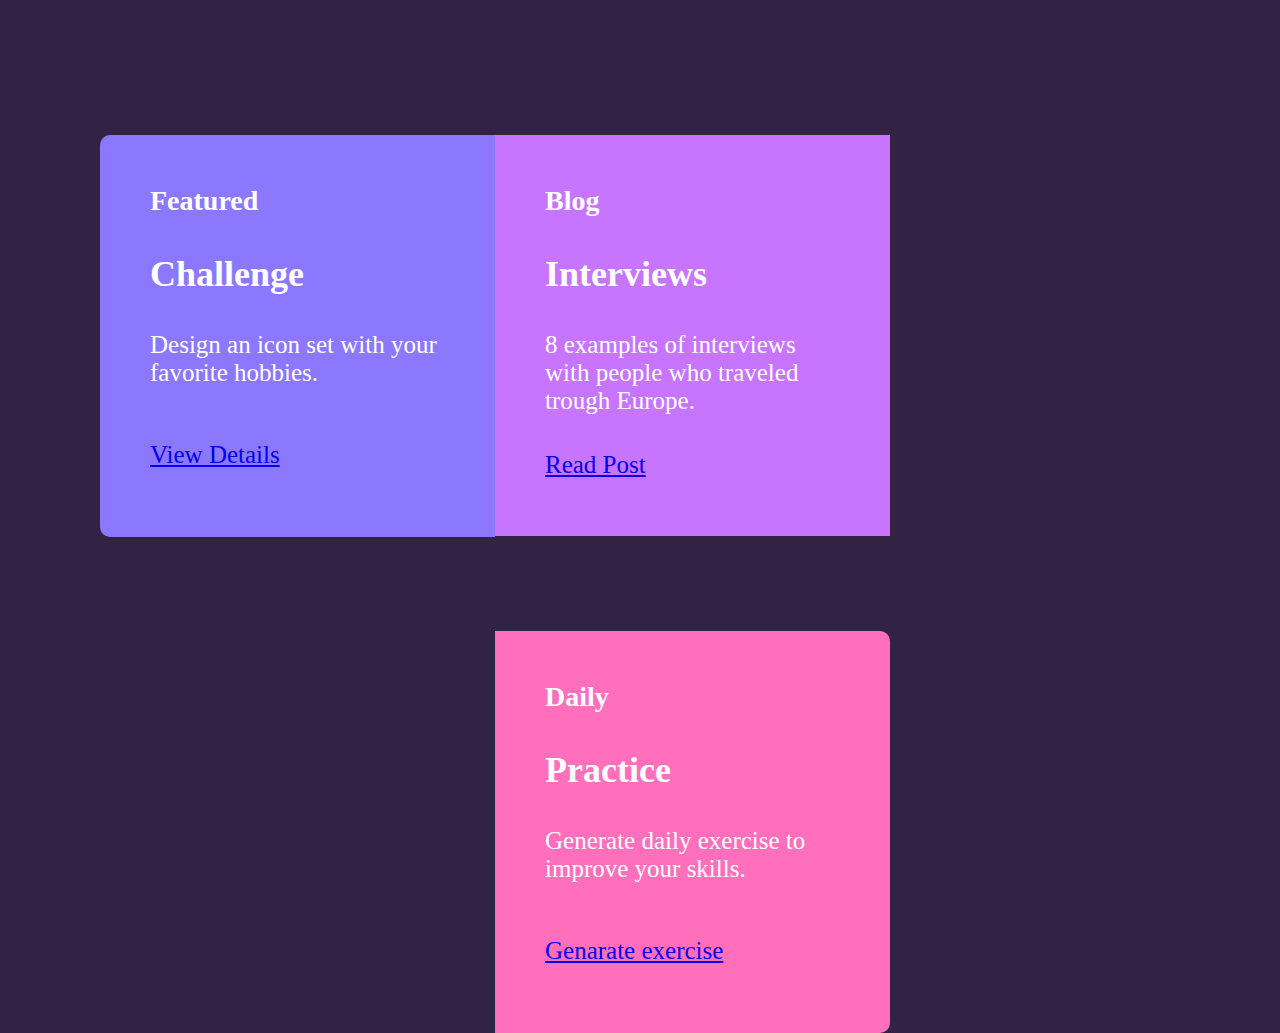
<file: index.html>
<!DOCTYPE html>
<html>
    <head>
        <title>Description</title>
        <link rel="stylesheet" type="text/css" href="assign.css">
    </head>
    <body>
        <!--start heading section-->
        <section class="heading">
            
                 <div class="heading1">
                    
                    <h4>Featured</h4>
                         <br>
                         <br>
                    <h1> Challenge</h1>
                        <br>
                        <br>
                    <p>Design an icon set with your <br>favorite hobbies.
                    </p>
                        <br>
                        <br>
                       <br>
                      
                   <p> <a href="file:///D:/Assignment-4/Assignment-4/view1.html" target="_blank">View Details</a></p></div>
              
                </div>
                <div class="heading2">
                   
                    <h4>Blog</h4>
                         <br>
                         <br>
                    <h1>Interviews</h1>
                        <br>
                        <br>
                    <p>8 examples of interviews <br>with people who traveled <br>trough Europe.
                    </p>
                        <br>
                        <br>
            
                   <p> <a href="file:///D:/Assignment-4/Assignment-4/view2.html" target="_blank">Read Post</a></p></div>
              
                    
             
                </div>
                    <div class="heading3">
                        
                    <h4>Daily</h4>
                        <br>
                        <br>
                    <h1>Practice</h1>
                        <br>
                        <br>
                    <p>Generate daily exercise to <br>improve your skills.
                    </p>
                        <br>
                        <br>
                        <br>
                    <p> <a href="file:///D:/Assignment-4/Assignment-4/view3.html">Genarate exercise</a></p></div>
              
                
          
                    </div>
               

             
        </section>

    </body>
</html>
</file>
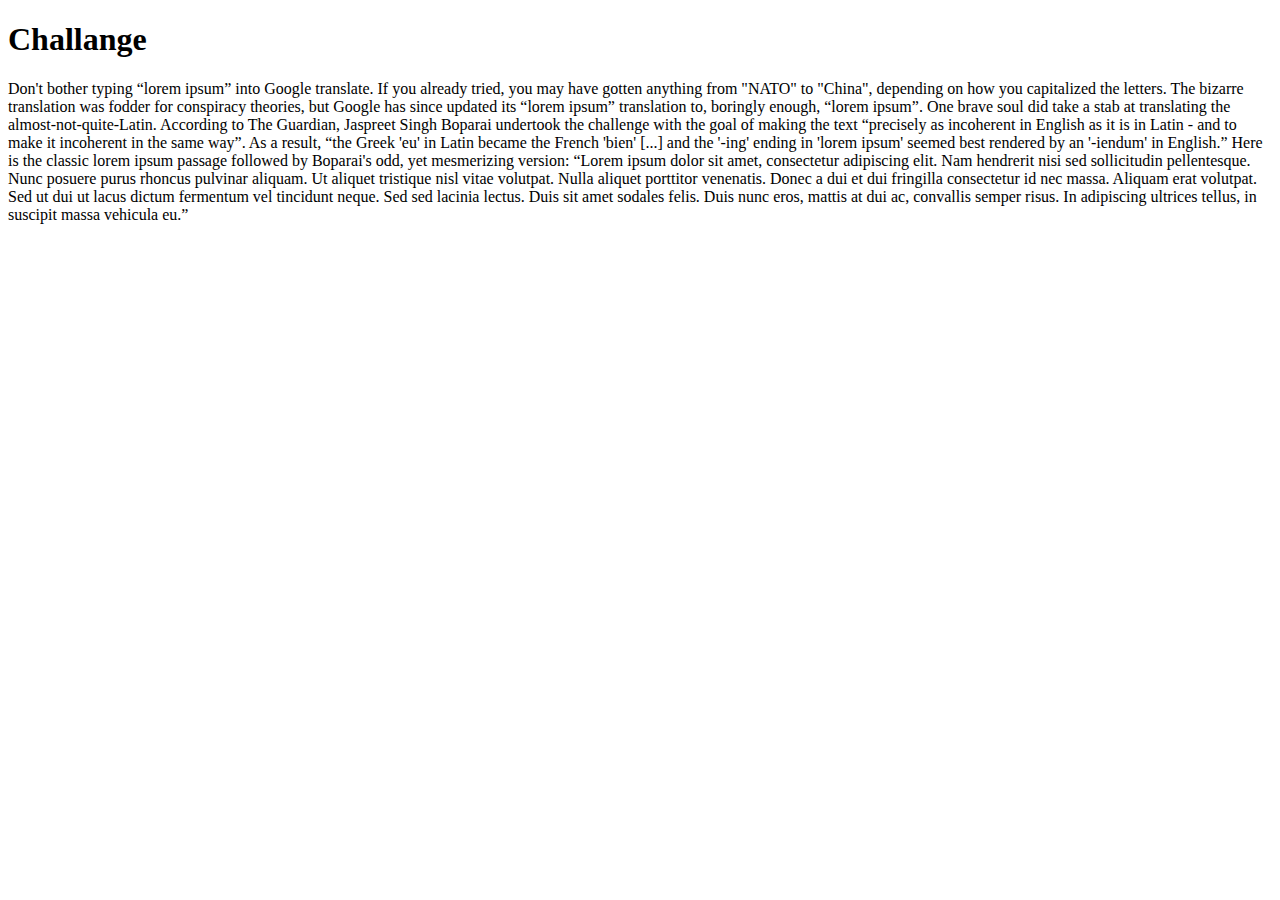
<file: view1.html>
<!DOCTYPE html>
<html>
    <head>
        <title>Description</title>
        
    </head>
    <body>
        
           <h1> Challange</h1>
           <p>Don't bother typing “lorem ipsum” into Google translate. If you already tried, you may have gotten anything from "NATO" to "China", depending on how you capitalized the letters. The bizarre translation was fodder for conspiracy theories, but Google has since updated its “lorem ipsum” translation to, boringly enough, “lorem ipsum”.

One brave soul did take a stab at translating the almost-not-quite-Latin. According to The Guardian, Jaspreet Singh Boparai undertook the challenge with the goal of making the text “precisely as incoherent in English as it is in Latin - and to make it incoherent in the same way”. As a result, “the Greek 'eu' in Latin became the French 'bien' [...] and the '-ing' ending in 'lorem ipsum' seemed best rendered by an '-iendum' in English.”

Here is the classic lorem ipsum passage followed by Boparai's odd, yet mesmerizing version:

“Lorem ipsum dolor sit amet, consectetur adipiscing elit. Nam hendrerit nisi sed sollicitudin pellentesque. Nunc posuere purus rhoncus pulvinar aliquam. Ut aliquet tristique nisl vitae volutpat. Nulla aliquet porttitor venenatis. Donec a dui et dui fringilla consectetur id nec massa. Aliquam erat volutpat. Sed ut dui ut lacus dictum fermentum vel tincidunt neque. Sed sed lacinia lectus. Duis sit amet sodales felis. Duis nunc eros, mattis at dui ac, convallis semper risus.
 In adipiscing ultrices tellus, in suscipit massa vehicula eu.” </p>   

             
       
    </body>
</html>
</file>
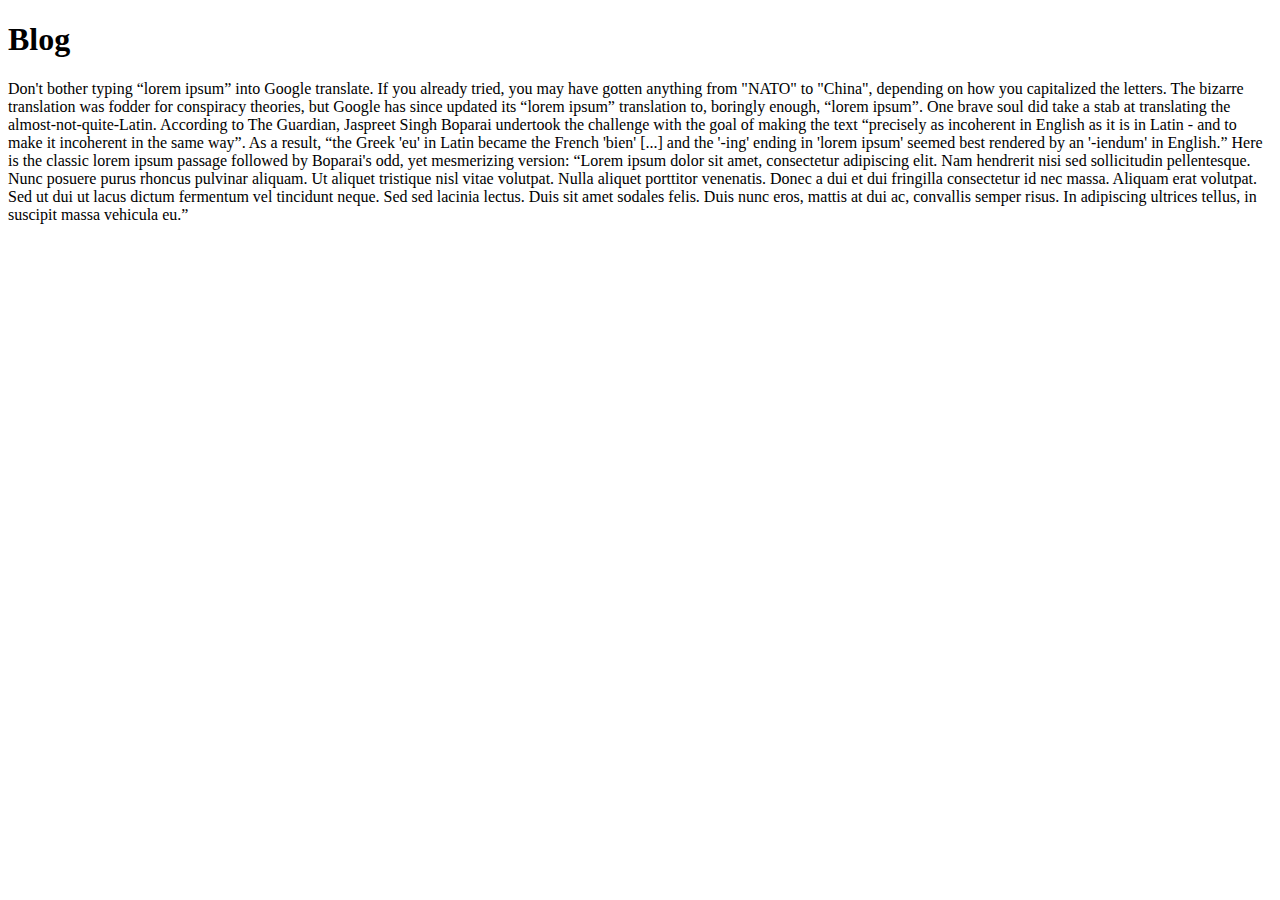
<file: view2.html>
<!DOCTYPE html>
<html>
    <head>
        <title>Description</title>
        
    </head>
    <body>
        
           <h1> Blog</h1>
           <p>Don't bother typing “lorem ipsum” into Google translate. If you already tried, you may have gotten anything from "NATO" to "China", depending on how you capitalized the letters. The bizarre translation was fodder for conspiracy theories, but Google has since updated its “lorem ipsum” translation to, boringly enough, “lorem ipsum”.

One brave soul did take a stab at translating the almost-not-quite-Latin. According to The Guardian, Jaspreet Singh Boparai undertook the challenge with the goal of making the text “precisely as incoherent in English as it is in Latin - and to make it incoherent in the same way”. As a result, “the Greek 'eu' in Latin became the French 'bien' [...] and the '-ing' ending in 'lorem ipsum' seemed best rendered by an '-iendum' in English.”

Here is the classic lorem ipsum passage followed by Boparai's odd, yet mesmerizing version:

“Lorem ipsum dolor sit amet, consectetur adipiscing elit. Nam hendrerit nisi sed sollicitudin pellentesque. Nunc posuere purus rhoncus pulvinar aliquam. Ut aliquet tristique nisl vitae volutpat. Nulla aliquet porttitor venenatis. Donec a dui et dui fringilla consectetur id nec massa. Aliquam erat volutpat. Sed ut dui ut lacus dictum fermentum vel tincidunt neque. Sed sed lacinia lectus. Duis sit amet sodales felis. Duis nunc eros, mattis at dui ac, convallis semper risus.
 In adipiscing ultrices tellus, in suscipit massa vehicula eu.” </p>   

             
       
    </body>
</html>
</file>
<file: assign.css>
*{
margin:0px;
padding:0px;
}

body{
background-color:#322243;

}
.container{
    width: 1140px;
    margin:0 auto;
    
}

.heading1{
    float: left;
    width: 25%;
    margin-top:95px;
   background-color:#8c78fe;
padding:50px 50px 68px 50px;
border-radius:10px 0px 0px 10px;
}
.heading2{
    float: left;
    width: 25%;
    margin-top:95px;
 background-color:#c775ff;
padding:50px 50px 57px 50px;

}
.heading3{
    float: left;
    width: 25%;
    margin-top:95px;
 background-color:#ff6fbc;
padding:50px 50px 68px 50px;
border-radius:0px 10px 10px 0px;
    
}
.heading{
    padding: 40px 0px 150px 0px;
    margin-left: 100px;
   
}
.content{
    background-color: #A9A3A2;
    padding-bottom: 20px;
}
.b1{
    padding:10px 20px 10px 20px;
    margin-top: 10px;
    background-color: #3498DB;
    border-radius: 5px;
}
.b2{
    padding:10px 20px 10px 20px;
    margin-top: 10px;
    background-color: #303836;
    border-radius: 5px;
}
.color{
padding:60px 60px 60px 60px;
background-color:#4b3164;
}
.heading1 h1{
color:white;
font-size:36px;

}
.heading1 p{
color:white;
font-size:25px;
}
.heading2 h1{
color:white;
font-size:36px;
}
.heading2 p{
color:white;
font-size:25px;
}
.heading3 h1{
color:white;
font-size:36px;

}
.heading3 p{
color:white;
font-size:25px;
}
.heading1 h4{
color:white;
font-size:28px;
}
.heading2 h4{
color:white;
font-size:28px;
}
.heading3 h4{
color:white;
font-size:28px;
}
.icon{
font-size:50px;
}
.fa.fa-angle-righ{
}
</file>
